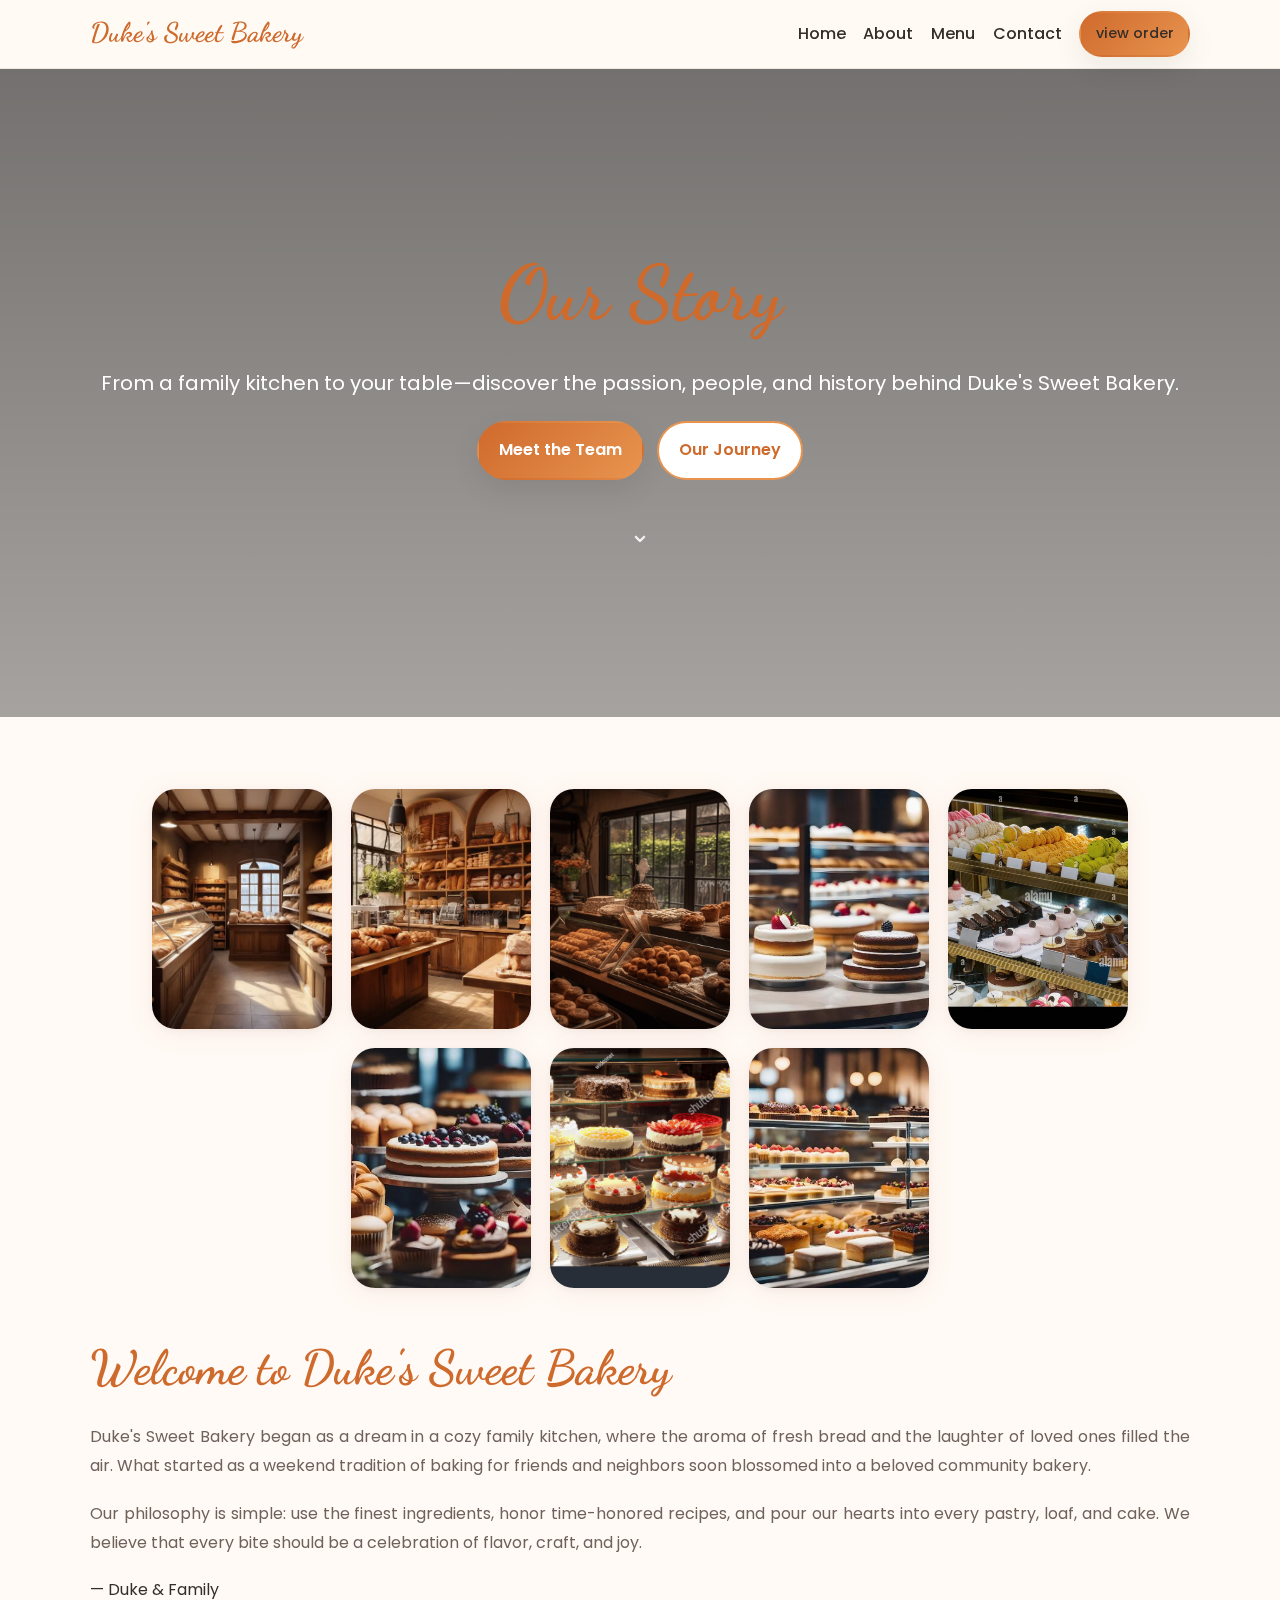
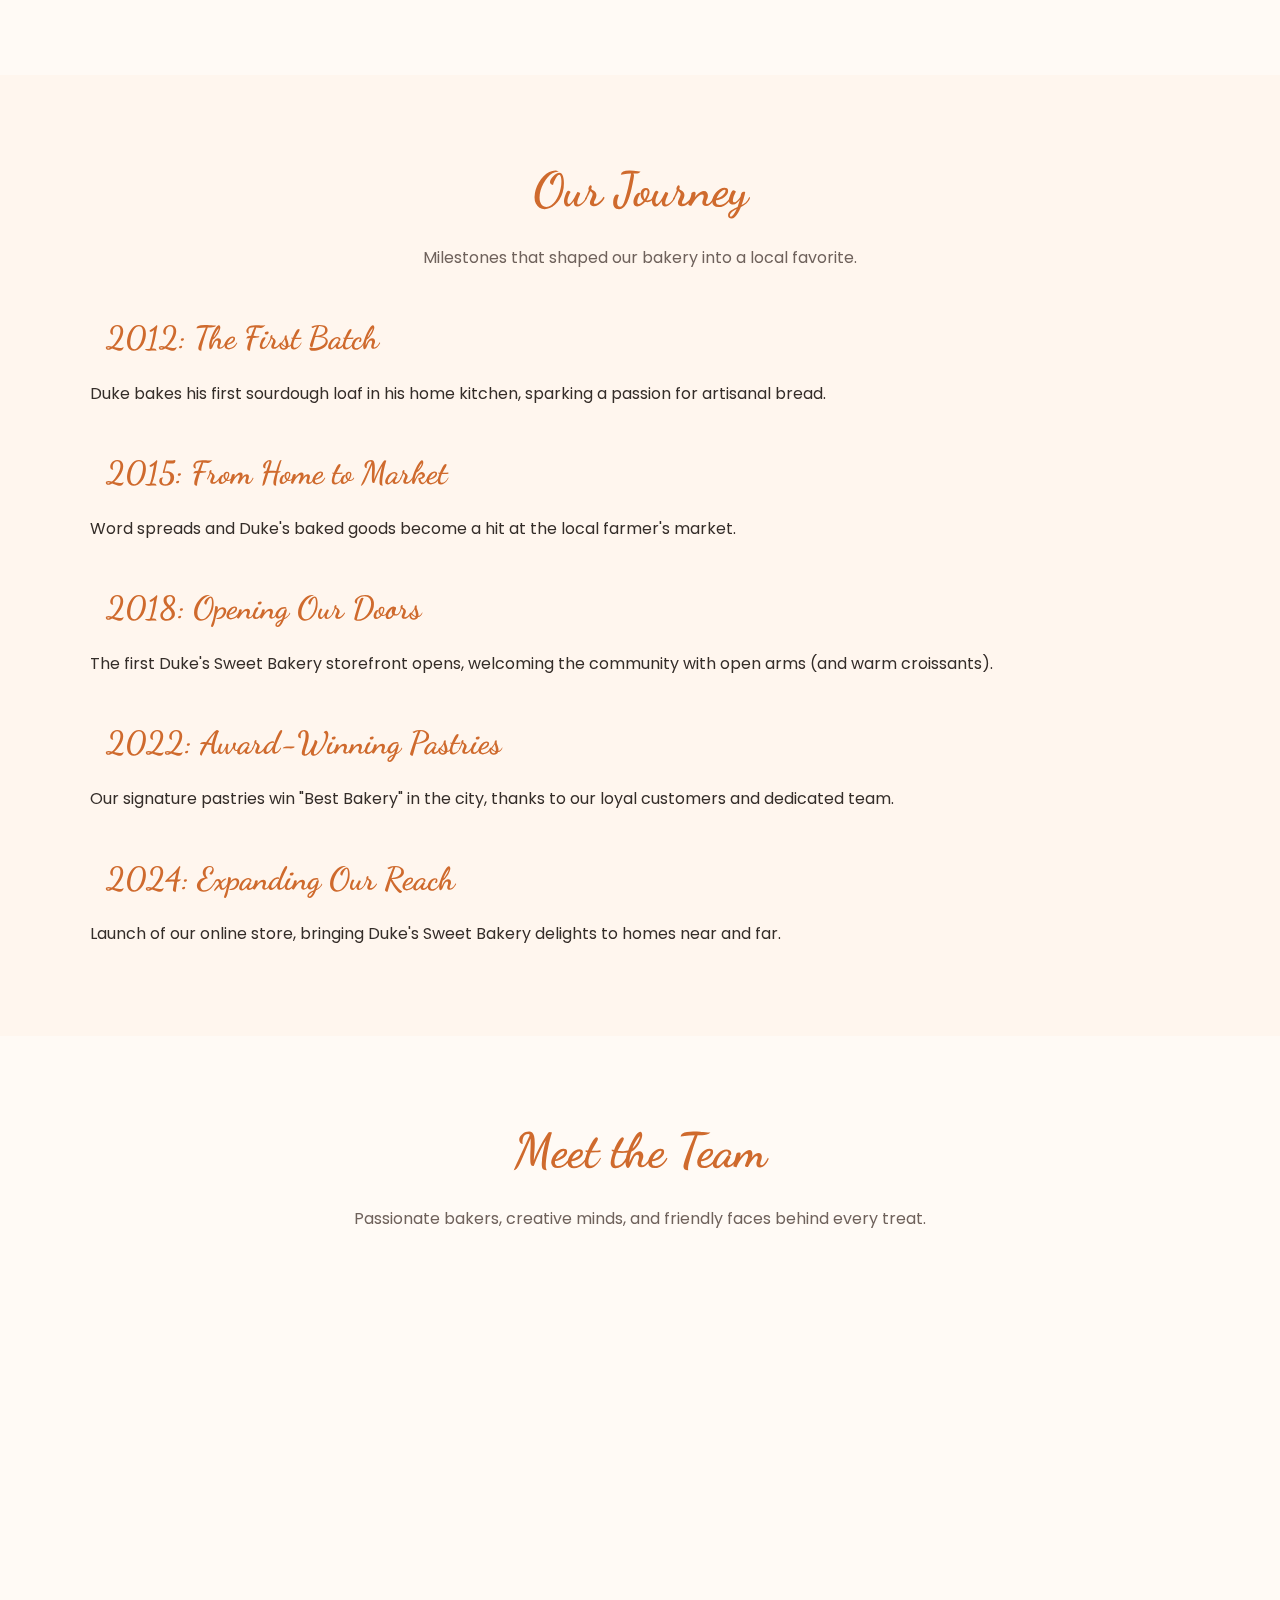
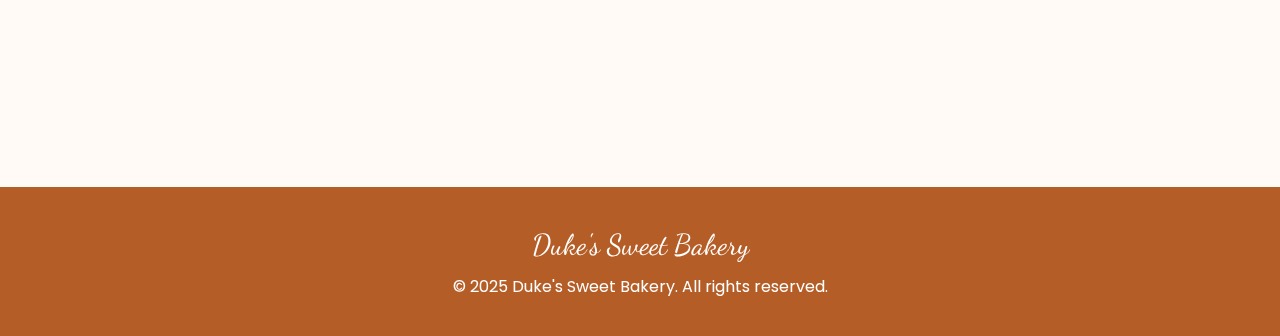
<file: about.html>
<!DOCTYPE html>
<html lang="en">
  <head>
    <meta charset="UTF-8" />
    <meta name="viewport" content="width=device-width, initial-scale=1.0" />
    <title>Duke's Sweet Bakery</title>
    <meta
      name="description"
      content="Handcrafted pastries, artisanal breads, and sweet delights baked fresh daily."
    />
    <link rel="icon" href="assets/favicon.svg" type="image/svg+xml" />
    <link rel="preconnect" href="https://fonts.googleapis.com" />
    <link rel="preconnect" href="https://fonts.gstatic.com" crossorigin />
    <link
      href="https://fonts.googleapis.com/css2?family=Poppins:wght@300;400;500;600;700&family=Dancing+Script:wght@600;700&display=swap"
      rel="stylesheet"
    />
    <link rel="stylesheet" href="styles.css" />
  </head>

  <body>
    <!-- NAVBAR -->
    <header class="navbar">
      <div class="container nav-inner">
        <a href="#home" class="brand">
          <span class="brand-script">Duke's Sweet Bakery</span>
        </a>
        <nav id="nav-menu" class="nav-links">
          <a href="index.html">Home</a>
          <a href="about.html">About</a>
          <a href="menu.html">Menu</a>
          <a href="contact.html">Contact</a>
          <a href="#cart" class="btn btn-primary small">view order</a>
        </nav>
        <button
          class="hamburger"
          id="hamburger"
          aria-label="Open menu"
          aria-expanded="false"
        >
          <span></span><span></span><span></span>
        </button>
      </div>
    </header>

    <!-- HERO -->
    <section id="home" class="hero">
      <div class="overlay"></div>
      <div class="container hero-inner">
        <h1 class="headline">Our Story</h1>
        <p class="tagline">
          From a family kitchen to your table—discover the passion, people, and
          history behind Duke's Sweet Bakery.
        </p>
        <div class="cta-row">
          <a href="#about" class="btn btn-primary">Meet the Team</a>
          <a href="#timeline" class="btn btn-ghost">Our Journey</a>
        </div>
        <div class="scroll-indicator" aria-hidden="true">⌄</div>
      </div>
    </section>

    <!-- ABOUT SECTION -->
    <section id="about" class="about-section1 section">
      <div class="container about-inner">
        <div class="about-img">
          <img src="assets/duke-image.webp" alt="Inside Duke's Sweet Bakery" />
          <img src="assets/duke-image2.webp" alt="Inside Duke's Sweet Bakery" />
          <img src="assets/Duke-image3.jpg" alt="Inside Duke's Sweet Bakery" />
          <img src="assets/Duke-image4.jpg" alt="Inside Duke's Sweet Bakery" />
          <img src="assets/Duke-image5.jpg" alt="Inside Duke's Sweet Bakery" />
          <img src="assets/Duke-image6.jpg" alt="Inside Duke's Sweet Bakery" />
          <img src="assets/Duke-image7.jpg" alt="Inside Duke's Sweet Bakery" />
          <img src="assets/Duke-image8.jpg" alt="Inside Duke's Sweet Bakery" />
        </div>
        <div class="about-content">
          <h2>Welcome to Duke's Sweet Bakery</h2>
          <p>
            Duke's Sweet Bakery began as a dream in a cozy family kitchen, where
            the aroma of fresh bread and the laughter of loved ones filled the
            air. What started as a weekend tradition of baking for friends and
            neighbors soon blossomed into a beloved community bakery.
          </p>
          <p>
            Our philosophy is simple: use the finest ingredients, honor
            time-honored recipes, and pour our hearts into every pastry, loaf,
            and cake. We believe that every bite should be a celebration of
            flavor, craft, and joy.
          </p>
          <div class="signature">— Duke & Family</div>
        </div>
      </div>
    </section>

    <!-- TIMELINE SECTION -->
    <section id="timeline" class="section muted">
      <div class="container">
        <div class="section-header">
          <h2>Our Journey</h2>
          <p>Milestones that shaped our bakery into a local favorite.</p>
        </div>
        <div class="timeline">
          <div class="timeline-event">
            <div class="timeline-dot"></div>
            <div class="timeline-content">
              <h3>2012: The First Batch</h3>
              <p>
                Duke bakes his first sourdough loaf in his home kitchen,
                sparking a passion for artisanal bread.
              </p>
            </div>
          </div>
          <div class="timeline-event">
            <div class="timeline-dot"></div>
            <div class="timeline-content">
              <h3>2015: From Home to Market</h3>
              <p>
                Word spreads and Duke's baked goods become a hit at the local
                farmer's market.
              </p>
            </div>
          </div>
          <div class="timeline-event">
            <div class="timeline-dot"></div>
            <div class="timeline-content">
              <h3>2018: Opening Our Doors</h3>
              <p>
                The first Duke's Sweet Bakery storefront opens, welcoming the
                community with open arms (and warm croissants).
              </p>
            </div>
          </div>
          <div class="timeline-event">
            <div class="timeline-dot"></div>
            <div class="timeline-content">
              <h3>2022: Award-Winning Pastries</h3>
              <p>
                Our signature pastries win "Best Bakery" in the city, thanks to
                our loyal customers and dedicated team.
              </p>
            </div>
          </div>
          <div class="timeline-event">
            <div class="timeline-dot"></div>
            <div class="timeline-content">
              <h3>2024: Expanding Our Reach</h3>
              <p>
                Launch of our online store, bringing Duke's Sweet Bakery
                delights to homes near and far.
              </p>
            </div>
          </div>
        </div>
      </div>
    </section>
    <!-- TEAM SECTION -->
    <section id="team" class="team-section section">
      <div class="container">
        <div class="section-header">
          <h2>Meet the Team</h2>
          <p>
            Passionate bakers, creative minds, and friendly faces behind every
            treat.
          </p>
        </div>
        <div class="team-inner">
          <div class="team-member">
            <h4>Founder</h4>
            <p>Duke</p>
          </div>
          <div class="team-member">
            <h4>Pastry Chef</h4>
            <p>Maya</p>
            <p>James</p>
          </div>
          <div class="team-member">
            <h4>Bread Artisan</h4>
            <p>Leo</p>
            <p>Jane</p>
          </div>
          <div class="team-member">
            <h4>Customer Care</h4>
            <p>Sophia</p>
            <p>Bruce</p>
            <p>Naddy</p>
          </div>
        </div>
      </div>
    </section>

    <!-- FOOTER -->
    <footer class="footer">
      <div class="container footer-inner">
        <div class="foot-brand">Duke's Sweet Bakery</div>
        <div>&copy; 2025 Duke's Sweet Bakery. All rights reserved.</div>
      </div>
    </footer>

    <!-- Optional: Reveal Animations -->
    <script src="script.js"></script>
    <script src="menu.js"></script>
  </body>
</html>
</file>
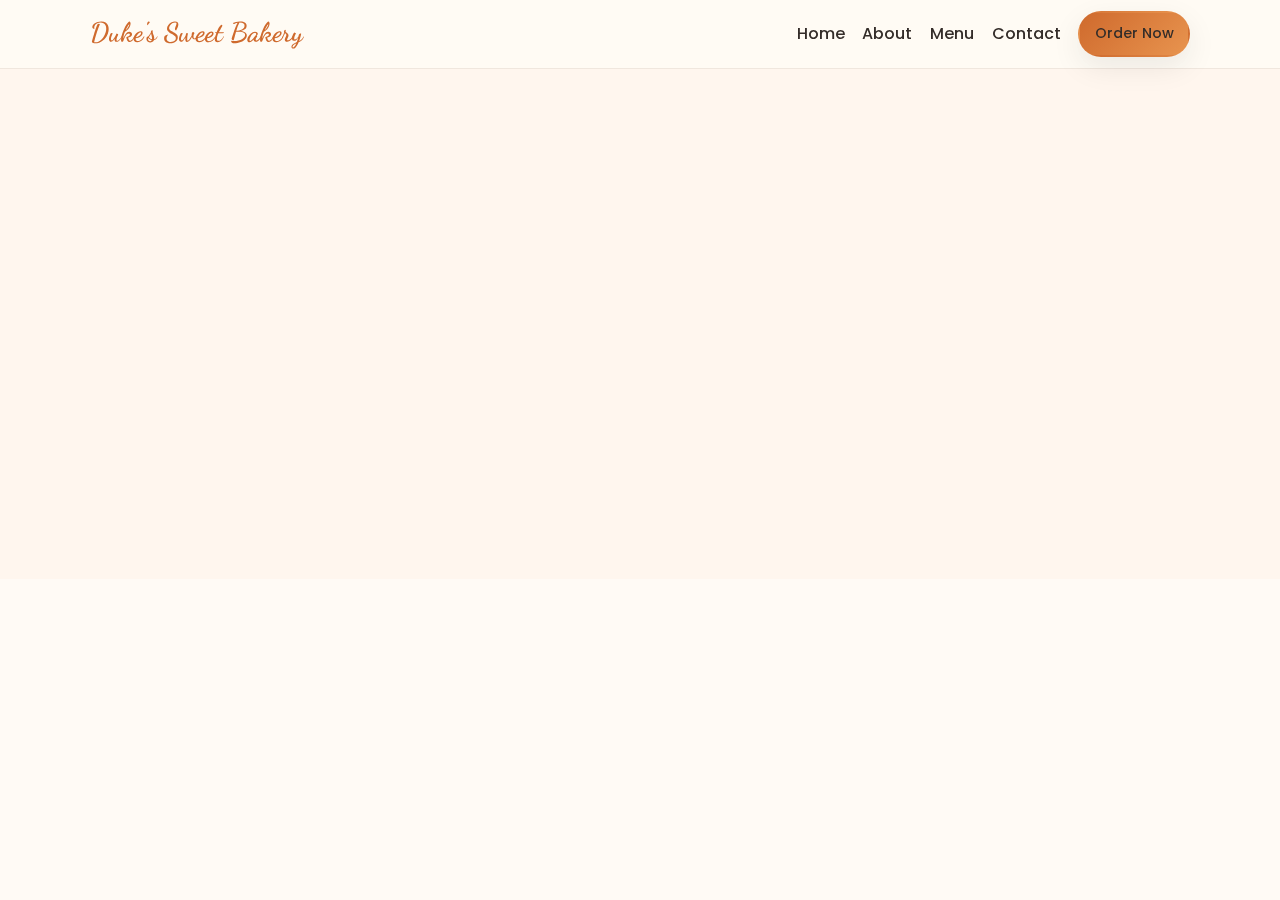
<file: contact.html>
<!DOCTYPE html>
<html lang="en">
  <head>
    <meta charset="UTF-8" />
    <meta name="viewport" content="width=device-width, initial-scale=1.0" />
    <title>Duke's Sweet Bakery</title>
    <meta
      name="description"
      content="Handcrafted pastries, artisanal breads, and sweet delights baked fresh daily."
    />
    <link rel="icon" href="assets/favicon.svg" type="image/svg+xml" />
    <link rel="preconnect" href="https://fonts.googleapis.com" />
    <link rel="preconnect" href="https://fonts.gstatic.com" crossorigin />
    <link
      href="https://fonts.googleapis.com/css2?family=Poppins:wght@300;400;500;600;700&family=Dancing+Script:wght@600;700&display=swap"
      rel="stylesheet"
    />
    <link rel="stylesheet" href="styles.css" />
  </head>
</html>
<body></body>
<!-- NAVBAR -->
<header class="navbar">
  <div class="container nav-inner">
    <a href="#home" class="brand">
      <span class="brand-script">Duke's Sweet Bakery</span>
    </a>

    <nav id="nav-menu" class="nav-links">
      <a href="index.html">Home</a>
      <a href="about.html">About</a>
      <a href="menu.html">Menu</a>
      <a href="contact.html">Contact</a>
      <a href="order.html" class="btn btn-primary small">Order Now</a>
    </nav>

    <button
      class="hamburger"
      id="hamburger"
      aria-label="Open menu"
      aria-expanded="false"
    >
      <span></span><span></span><span></span>
    </button>
  </div>
</header>

<!-- CONTACT -->
<section id="contact" class="section muted">
  <div class="container contact-grid">
    <div class="contact-card reveal">
      <div class="info-icon">📞</div>
      <div class="info-body">
        <h4>Contact</h4>
        <p>
          (555) 123 CAKE<br />
          <a href="mailto:hello@dukessweetbakery.com"
            >hello@dukessweetbakery.com</a
          ><br />
          @dukessweetbakery
        </p>
      </div>
    </div>

    <form class="contact-form reveal" onsubmit="return false;">
      <h4>Send us a Message</h4>
      <div class="row">
        <input type="text" placeholder="Your name" required />
        <input type="email" placeholder="Email address" required />
      </div>
      <textarea rows="5" placeholder="How can we help?"></textarea>
      <button class="btn btn-primary">Send</button>
      <p class="form-note">
        Demo only. Hook this up to your backend or a service like Formspree.
      </p>
    </form>
  </div>
</section>
</file>
<file: styles.css>
/* --- CART SIDEBAR & OVERLAY --- */
.cart-overlay {
  position: fixed;
  top: 0;
  left: 0;
  width: 100vw;
  height: 100vh;
  background: rgba(0, 0, 0, 0.25);
  z-index: 1000;
  transition: opacity 0.3s;
}
.cart-sidebar {
  position: fixed;
  top: 0;
  right: 0;
  width: 340px;
  max-width: 95vw;
  height: 100vh;
  background: #fffaf5;
  box-shadow: -4px 0 32px rgba(183, 110, 121, 0.13);
  z-index: 1001;
  display: flex;
  flex-direction: column;
  padding: 0;
  animation: cartSlideIn 0.3s;
}
@keyframes cartSlideIn {
  from {
    transform: translateX(100%);
  }
  to {
    transform: translateX(0);
  }
}
.cart-header {
  display: flex;
  align-items: center;
  justify-content: space-between;
  padding: 1.1rem 1.3rem 0.7rem 1.3rem;
  border-bottom: 1px solid #f0e7de;
}
.cart-header h3 {
  margin: 0;
  font-size: 1.3rem;
  color: var(--brand);
  font-family: "Dancing Script", cursive;
}
#close-cart {
  background: none;
  border: none;
  font-size: 2rem;
  color: #b76e79;
  cursor: pointer;
  line-height: 1;
}
.cart-items {
  flex: 1 1 auto;
  overflow-y: auto;
  list-style: none;
  margin: 0;
  padding: 1.1rem 1.3rem 0 1.3rem;
}
.cart-item {
  display: flex;
  flex-direction: column;
  gap: 0.2rem;
  margin-bottom: 1.1rem;
  border-bottom: 1px solid #f0e7de;
  padding-bottom: 0.7rem;
}
.cart-item:last-child {
  border-bottom: none;
}
.cart-item-name {
  font-weight: 600;
  color: #3d2c1e;
}
.cart-item-price {
  color: #b76e79;
  font-size: 1rem;
  font-weight: 500;
}
.cart-qty-controls {
  display: flex;
  align-items: center;
  gap: 0.5rem;
  margin-top: 0.2rem;
}
.cart-qty-btn {
  background: #ffe3e3;
  border: none;
  border-radius: 50%;
  width: 28px;
  height: 28px;
  font-size: 1.1rem;
  color: #b76e79;
  cursor: pointer;
  transition: background 0.18s;
}
.cart-qty-btn:hover {
  background: #b76e79;
  color: #fff;
}
.cart-remove-btn {
  background: none;
  border: none;
  color: #e8944f;
  font-size: 1.3rem;
  margin-left: 0.5rem;
  cursor: pointer;
  transition: color 0.18s;
}
.cart-remove-btn:hover {
  color: #cf6a2d;
}
.cart-footer {
  padding: 1.1rem 1.3rem 1.3rem 1.3rem;
  border-top: 1px solid #f0e7de;
  background: #fff6ee;
  display: flex;
  flex-direction: column;
  gap: 0.7rem;
}
.cart-total {
  font-weight: 700;
  color: #b76e79;
  font-size: 1.1rem;
}
.cart-empty {
  color: #b76e79;
  text-align: center;
  margin: 2.5rem 0;
}
@media (max-width: 600px) {
  .cart-sidebar {
    width: 98vw;
    max-width: 98vw;
    padding: 0;
  }
  .cart-header,
  .cart-footer,
  .cart-items {
    padding-left: 0.7rem;
    padding-right: 0.7rem;
  }
}
/* Duke's Sweet Bakery Styles */
:root {
  --bg: #fffaf5;
  --bg-muted: #fff6ee;
  --text: #342d29;
  --muted: #6f625c;
  --brand: #cf6a2d;
  --brand-2: #e8944f;
  --brand-3: #f4b37a;
  --shadow: 0 10px 30px rgba(0, 0, 0, 0.08);
  --radius: 18px;

  * {
    box-sizing: border-box;
  }
  html,
  body {
    height: 100%;
  }
  body {
    margin: 0;
    font-family: Poppins, system-ui, -apple-system, Segoe UI, Roboto, Ubuntu,
      "Helvetica Neue", Arial, sans-serif;
    color: var(--text);
    background: var(--bg);
    line-height: 1.65;
  }

  img {
    max-width: 100%;
    display: block;
  }

  .container {
    width: min(1100px, 92%);
    margin-inline: auto;
  }

  .btn {
    display: inline-block;
    padding: 0.9rem 1.25rem;
    border-radius: 999px;
    border: 2px solid transparent;
    font-weight: 600;
    text-decoration: none;
    transition: 0.25s ease;
  }
  .btn.small {
    padding: 0.55rem 0.9rem;
    font-size: 0.9rem;
  }
  .btn-primary {
    background: linear-gradient(135deg, var(--brand), var(--brand-2));
    color: #fff;
    box-shadow: var(--shadow);
  }
  .btn-primary:hover {
    transform: translateY(-2px);
  }
  .btn-ghost {
    background: #fff;
    color: var(--brand);
    border-color: var(--brand-2);
  }
  .btn-ghost:hover {
    background: var(--bg-muted);
  }
  .btn-primary.outline {
    background: transparent;
    color: var(--brand);
    border-color: var(--brand);
  }
  .btn-primary.outline:hover {
    background: var(--bg-muted);
  }

  /* NAVBAR */
  .navbar {
    position: sticky;
    top: 0;
    z-index: 50;
    background: rgba(255, 250, 245, 0.85);
    backdrop-filter: saturate(150%) blur(6px);
    border-bottom: 1px solid #f0e7de;
  }
  .nav-inner {
    display: flex;
    align-items: center;
    justify-content: space-between;
    padding: 0.7rem 0;
  }
  .brand {
    color: var(--text);
    text-decoration: none;
  }
  .brand-script {
    font-family: "Dancing Script", cursive;
    font-weight: 700;
    font-size: clamp(1.2rem, 3vw, 1.7rem);
    color: var(--brand);
  }
  .nav-links {
    display: flex;
    gap: 1.1rem;
    align-items: center;
  }
  .nav-links a {
    color: var(--text);
    text-decoration: none;
    font-weight: 500;
  }
  .nav-links a:hover {
    color: var(--brand);
  }
  .hamburger {
    display: none;
    background: none;
    border: 0;
    width: 40px;
    height: 40px;
    padding: 0;
    cursor: pointer;
  }
  .hamburger span {
    display: block;
    height: 2px;
    background: #333;
    margin: 7px;
    transition: 0.25s;
  }
  .hamburger.active span:nth-child(1) {
    transform: translateY(9px) rotate(45deg);
  }
  .hamburger.active span:nth-child(2) {
    opacity: 0;
  }
  .hamburger.active span:nth-child(3) {
    transform: translateY(-9px) rotate(-45deg);
  }

  /* HERO */
  .hero {
    position: relative;
    min-height: 72vh;
    display: grid;
    place-items: center;
    text-align: center;
    color: #fff;
    background: url("https://png.pngtree.com/background/20230518/original/pngtree-bakery-shop-display-case-with-bread-and-pastries-picture-image_2647958.jpg")
      center/cover no-repeat;
  }
  .hero .overlay {
    position: absolute;
    inset: 0;
    background: linear-gradient(
      180deg,
      rgba(0, 0, 0, 0.55),
      rgba(0, 0, 0, 0.35)
    );
  }
  .hero-inner {
    position: relative;
    padding: 5rem 0;
  }
  .headline {
    font-family: "Dancing Script", cursive;
    font-size: clamp(2.2rem, 6vw, 5rem);
    margin: 0 0 0.6rem;
  }
  .tagline {
    font-size: clamp(1rem, 2.2vw, 1.25rem);
    margin: 0 0 1.3rem;
  }
  .cta-row {
    display: flex;
    gap: 0.8rem;
    justify-content: center;
    flex-wrap: wrap;
  }
  .scroll-indicator {
    margin-top: 2rem;
    font-size: 1.6rem;
    opacity: 0.9;
  }

  /* SECTIONS */
  .section {
    padding: 4.5rem 0;
  }
  .section.muted {
    background: var(--bg-muted);
  }
  .section-header {
    max-width: 760px;
    margin-inline: auto;
    text-align: center;
  }
  .section-header h2 {
    font-family: "Dancing Script", cursive;
    color: var(--brand);
    font-size: clamp(1.8rem, 4.5vw, 3rem);
    margin: 0.2rem 0 0.4rem;
  }
  .section-header p {
    color: var(--muted);
  }

  /* CARDS */
  .card-grid {
    margin-top: 2.2rem;
    display: grid;
    grid-template-columns: repeat(3, 1fr);
    gap: 1.2rem;
  }
  .card {
    background: #fff;
    border-radius: var(--radius);
    box-shadow: var(--shadow);
    overflow: hidden;
    transition: transform 0.25s ease;
  }
  .card:hover {
    transform: translateY(-4px);
  }
  .card-media {
    position: relative;
    aspect-ratio: 16 / 11;
    overflow: hidden;
  }
  .card-media img {
    width: 100%;
    height: 100%;
    object-fit: cover;
  }
  .price {
    position: absolute;
    top: 0.8rem;
    right: 0.8rem;
    background: linear-gradient(135deg, var(--brand-2), var(--brand-3));
    color: #222;
    font-weight: 800;
    padding: 0.4rem 0.7rem;
    border-radius: 999px;
    font-size: 0.95rem;
    box-shadow: var(--shadow);
  }
  .card-body {
    padding: 1rem 1rem 1.2rem;
  }
  .card-body h3 {
    margin: 0.2rem 0 0.4rem;
  }
  .center {
    text-align: center;
    margin-top: 1.2rem;
  }

  /* STORY */
  .story-grid {
    margin-top: 1.8rem;
    display: grid;
    grid-template-columns: 1.2fr 0.8fr;
    gap: 2rem;
  }
  .feature-list {
    list-style: none;
    padding: 0;
    margin: 0;
    display: grid;
    gap: 0.9rem;
  }
  .feature-list li {
    display: grid;
    grid-template-columns: auto 1fr;
    gap: 0.8rem;
    padding: 1rem;
    background: #fff;
    border-radius: var(--radius);
    box-shadow: var(--shadow);
  }
  .feature-list .icon {
    font-size: 1.2rem;
  }

  /* VISIT */
  .visit-grid {
    margin-top: 1.6rem;
    display: grid;
    grid-template-columns: repeat(2, 1fr);
    gap: 1.2rem;
  }
  .info-card {
    display: grid;
    grid-template-columns: auto 1fr;
    gap: 1rem;
    background: #fff;
    border-radius: var(--radius);
    box-shadow: var(--shadow);
    padding: 1.1rem;
  }
  .info-icon {
    font-size: 1.4rem;
  }
  .info-card.wide {
    grid-column: 1 / -1;
  }
  .ready h4 {
    margin: 0.2rem 0 0.4rem;
  }

  /* CONTACT */
  .contact-grid {
    display: grid;
    grid-template-columns: 0.9fr 1.1fr;
    gap: 1.2rem;
    align-items: start;
  }
  .contact-card,
  .contact-form {
    background: #fff;
    border-radius: var(--radius);
    box-shadow: var(--shadow);
    padding: 1.1rem;
  }
  .contact-form h4 {
    margin: 0.2rem 0 0.6rem;
  }
  .contact-form .row {
    display: grid;
    grid-template-columns: 1fr 1fr;
    gap: 0.8rem;
  }
  input,
  textarea {
    width: 100%;
    border: 1px solid #e8e0d8;
    background: #fff;
    border-radius: 12px;
    padding: 0.8rem;
    font-family: inherit;
    font-size: 1rem;
  }
  textarea {
    resize: vertical;
  }
  .form-note {
    color: var(--muted);
    font-size: 0.9rem;
    margin: 0.4rem 0 0;
  }

  /* FOOTER */
  .footer {
    background: #b55d26;
    color: #fff;
    padding: 2.2rem 0;
    margin-top: 1.5rem;
  }
  .footer-inner {
    text-align: center;
  }
  .foot-brand {
    font-family: "Dancing Script", cursive;
    font-size: 1.8rem;
    margin-bottom: 0.3rem;
  }

  /* REVEAL ANIMS */
  .reveal {
    opacity: 0;
    transform: translateY(12px);
    transition: 0.6s ease;
  }
  .reveal.visible {
    opacity: 1;
    transform: none;
  }

  /* RESPONSIVE */
  @media (max-width: 980px) {
    .card-grid {
      grid-template-columns: repeat(2, 1fr);
    }
    .story-grid {
      grid-template-columns: 1fr;
    }
    .visit-grid {
      grid-template-columns: 1fr;
    }
    .contact-grid {
      grid-template-columns: 1fr;
    }
  }
  @media (max-width: 720px) {
    .nav-links {
      display: none;
      position: absolute;
      top: 60px;
      right: 4%;
      left: 4%;
      background: #fff;
      padding: 1rem;
      border-radius: 16px;
      box-shadow: var(--shadow);
      flex-direction: column;
    }
    .nav-links a {
      padding: 0.4rem 0.2rem;
    }
    .hamburger {
      display: block;
    }
    .card-grid {
      grid-template-columns: 1fr;
    }
  }

  /* ABOUT section */

  .about-img {
    display: flex;
    flex-direction: row;
    gap: 1.2rem;
    justify-content: center;
    align-items: flex-end;
    flex-wrap: wrap;
    margin-bottom: 2.5rem;
    background: none;
    width: auto;
  }

  .about-img img {
    width: 180px;
    height: 240px;
    object-fit: cover;
    border-radius: 1.5rem;
    box-shadow: 0 4px 24px rgba(224, 122, 95, 0.13),
      0 1.5px 8px rgba(0, 0, 0, 0.04);
    transition: transform 0.35s cubic-bezier(0.4, 2, 0.6, 1), box-shadow 0.25s,
      filter 0.25s;
    filter: grayscale(10%) brightness(0.98);
    position: relative;
    z-index: 1;
    animation: aboutImgFloat 1.2s cubic-bezier(0.4, 2, 0.6, 1) both;
  }

  .about-img img:nth-child(1) {
    animation-delay: 0.1s;
  }
  .about-img img:nth-child(2) {
    animation-delay: 0.25s;
  }
  .about-img img:nth-child(3) {
    animation-delay: 0.4s;
  }

  .about-img img:hover {
    transform: scale(1.08) rotate(-2deg) translateY(-8px);
    box-shadow: 0 8px 32px rgba(224, 122, 95, 0.22),
      0 2px 12px rgba(0, 0, 0, 0.08);
    filter: grayscale(0%) brightness(1.05) saturate(1.1);
    z-index: 2;
  }

  @keyframes aboutImgFloat {
    0% {
      opacity: 0;
      transform: translateY(40px) scale(0.95);
    }
    100% {
      opacity: 1;
      transform: none;
    }
  }
}

.about-section1 {
  background: #fffaf5;
}

.about-content h2 {
  font-family: "Dancing Script", cursive;
  color: var(--brand);
  font-size: clamp(1.8rem, 4.5vw, 3rem);
  margin: 0.2rem 0 0.4rem;
}

.about-content p {
  text-align: justify;
  justify-content: center;
  color: var(--muted);
  line-height: 1.8;
  margin-bottom: 1.2rem;
}

.timeline h3 {
  font-family: "Dancing Script", cursive;
  color: var(--brand);
  font-size: clamp(1.4rem, 3.5vw, 2rem);
  margin: 0.2rem 0 0.4rem;
  position: relative;
  margin-top: 2.5rem;
  padding-left: 1rem;
}
/* TEAM SECTION */
.team-inner {
  display: flex;
  flex-wrap: wrap;
  gap: 2.5rem;
  justify-content: center;
  align-items: stretch;
  margin-top: 2.5rem;
}

.team-member {
  background: #fff;
  border-radius: 1.5rem;
  border: 2.5px solid var(--brand-2);
  box-shadow: 0 4px 32px rgba(224, 122, 95, 0.1),
    0 1.5px 8px rgba(0, 0, 0, 0.04);
  padding: 2.2rem 1.7rem 1.7rem 1.7rem;
  text-align: center;
  min-width: 220px;
  max-width: 260px;
  width: 100%;
  transition: transform 0.35s cubic-bezier(0.4, 2, 0.6, 1), box-shadow 0.25s,
    border-color 0.25s;
  position: relative;
  opacity: 0;
  transform: translateY(60px) scale(0.95) rotate(-2deg);
  animation: teamCardIn 1.1s cubic-bezier(0.4, 2, 0.6, 1) forwards;
}
.team-member:nth-child(1) {
  animation-delay: 0.1s;
}
.team-member:nth-child(2) {
  animation-delay: 0.25s;
}
.team-member:nth-child(3) {
  animation-delay: 0.4s;
}
.team-member:nth-child(4) {
  animation-delay: 0.55s;
}

.team-member:hover {
  transform: scale(1.07) rotate(1.5deg) translateY(-10px);
  box-shadow: 0 12px 48px rgba(224, 122, 95, 0.18),
    0 2px 12px rgba(0, 0, 0, 0.1);
  border-color: var(--brand);
  z-index: 2;
}

.team-member h4 {
  margin: 0.5rem 0 0.2rem 0;
  font-size: 1.3rem;
  color: var(--brand);
  font-family: "Dancing Script", cursive;
  letter-spacing: 0.5px;
}
.team-member p {
  margin: 0.2rem 0;
  font-size: 1.05rem;
  color: var(--text);
  font-weight: 500;
}

@keyframes teamCardIn {
  0% {
    opacity: 0;
    transform: translateY(60px) scale(0.95) rotate(-2deg);
  }
  60% {
    opacity: 0.7;
    transform: translateY(-10px) scale(1.03) rotate(2deg);
  }
  100% {
    opacity: 1;
    transform: none;
  }
}

@media (max-width: 900px) {
  .team-inner {
    flex-direction: column;
    gap: 2rem;
    align-items: stretch;
  }
  .team-member {
    max-width: 100%;
  }
}

/* MENU section */

/* ---- MENU PAGE STYLES ---- */
/* ---- MENU CARD GRID STYLES ---- */
.menu-items-grid {
  display: grid;
  grid-template-columns: repeat(auto-fit, minmax(210px, 1fr));
  gap: 24px;
  margin-top: 12px;
}

.menu-card {
  background: #fff;
  border-radius: 16px;
  box-shadow: 0 2px 12px rgba(183, 110, 121, 0.1);
  overflow: hidden;
  display: flex;
  flex-direction: column;
  align-items: center;
  transition: transform 0.25s, box-shadow 0.25s;
  animation: popIn 0.7s;
  cursor: pointer;
  min-width: 210px;
  max-width: 240px;
  min-height: 290px;
  max-height: 320px;
  width: 100%;
  height: 100%;
  box-sizing: border-box;
}
.menu-card:hover {
  transform: translateY(-8px) scale(1.04);
  box-shadow: 0 8px 32px rgba(183, 110, 121, 0.18);
}
.menu-card img {
  width: 100%;
  height: 140px;
  object-fit: cover;
  border-top-left-radius: 16px;
  border-top-right-radius: 16px;
  transition: filter 0.2s;
  flex-shrink: 0;
}
.menu-card:hover img {
  filter: brightness(1.08) saturate(1.1);
}
.menu-card-info {
  padding: 16px 12px 14px 12px;
  width: 100%;
  display: flex;
  flex-direction: column;
  align-items: center;
  gap: 8px;
}
.menu-card .item-name {
  font-size: 1.08rem;
  font-weight: 600;
  color: #3d2c1e;
  text-align: center;
}
.menu-card .item-price {
  background: #b76e79;
  color: #fff;
  border-radius: 8px;
  padding: 4px 12px;
  font-size: 1rem;
  font-weight: 600;
  margin-top: 4px;
  box-shadow: 0 1px 4px rgba(183, 110, 121, 0.1);
  transition: background 0.2s;
}
.menu-card:hover .item-price {
  background: #a14e5c;
}

@media (max-width: 700px) {
  .menu-items-grid {
    grid-template-columns: 1fr 1fr;
    gap: 14px;
  }
  .menu-card img {
    height: 110px;
  }
}
@media (max-width: 480px) {
  .menu-items-grid {
    grid-template-columns: 1fr;
  }
}

.container h1 {
  display: flex;
  justify-content: center;
  align-items: center;
  text-align: center;
  font-family: "Dancing Script", cursive;
  color: var(--brand);
  font-size: 80px;
  margin: 0.2rem 0 0.4rem;
  text-align: center;
}

.menu-category h2 {
  font-family: "Dancing Script", cursive;
  color: var(--brand);
  font-size: clamp(1.8rem, 4.5vw, 3rem);
  margin: 0.2rem 0 0.4rem;
}

/* ---- MENU FILTER BUTTONS & SEARCH BAR ---- */
.menu-controls {
  display: flex;
  flex-wrap: wrap;
  align-items: center;
  gap: 18px;
  margin-bottom: 32px;
  justify-content: center;
  color: black;
}
.menu-controls input#menu-search {
  padding: 0.7em 1.2em;
  border: 2px solid #e8e0d8;
  border-radius: 999px;
  font-size: 1.08rem;
  outline: none;
  transition: border 0.2s, box-shadow 0.2s;
  box-shadow: 0 1px 4px rgba(183, 110, 121, 0.07);
  background: #fffaf5;
  color: black;
  min-width: 220px;
}
.menu-controls input#menu-search:focus {
  border-color: #b76e79;
  box-shadow: 0 2px 8px rgba(183, 110, 121, 0.13);
}
.menu-filters {
  display: flex;
  gap: 10px;
}
.filter-btn {
  padding: 0.6em 1.3em;
  border: none;
  border-radius: 999px;
  background: linear-gradient(90deg, #ffe3e3 60%, #fff8f0 100%);
  color: #b76e79;
  font-weight: 600;
  font-size: 1.05rem;
  cursor: pointer;
  box-shadow: 0 1px 4px rgba(183, 110, 121, 0.08);
  transition: background 0.22s, color 0.22s, transform 0.18s, box-shadow 0.22s;
  outline: none;
  position: relative;
  z-index: 1;
  animation: fadeInUp 0.7s;
}
.filter-btn.active,
.filter-btn:focus {
  background: linear-gradient(90deg, #b76e79 60%, #ffe3e3 100%);
  color: #fff;
  box-shadow: 0 4px 16px rgba(183, 110, 121, 0.18);
  transform: scale(1.07);
}
.filter-btn:hover {
  background: linear-gradient(90deg, #ffe3e3 10%, #b76e79 100%);
  color: #fff;
  transform: scale(1.05);
  box-shadow: 0 2px 8px rgba(183, 110, 121, 0.13);
}
</file>
